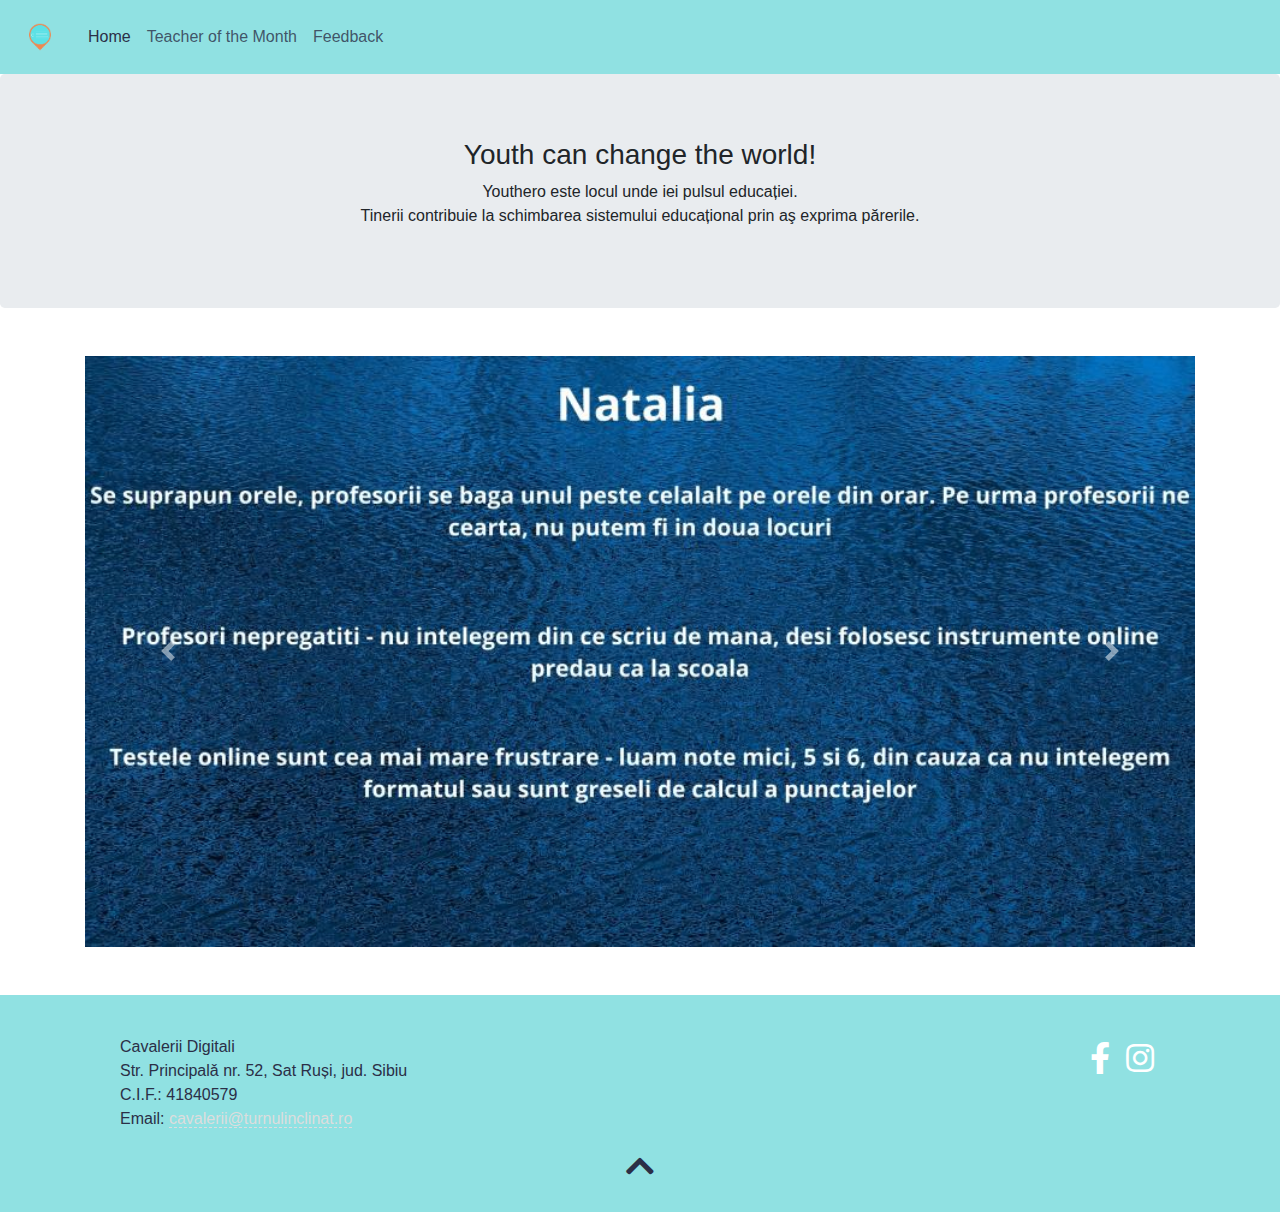
<file: index.html>
<!doctype html>
<html lang="en">
  <head>
    <link rel="icon" type="image/png" href="favicon-32x32.png" sizes="32x32" />
    <link rel="icon" type="image/png" href="favicon-16x16.png" sizes="16x16" />
    
    <!-- Required meta tags -->
    <meta charset="utf-8">
    <meta name="viewport" content="width=device-width, initial-scale=1, shrink-to-fit=no">
    
    <link rel="stylesheet" href="https://use.fontawesome.com/releases/v5.1.1/css/all.css">
    <link rel="stylesheet" type="text/css" href="myStyle.css">

    <!-- Bootstrap CSS -->
    <link rel="stylesheet" href="https://maxcdn.bootstrapcdn.com/bootstrap/4.0.0/css/bootstrap.min.css" integrity="sha384-Gn5384xqQ1aoWXA+058RXPxPg6fy4IWvTNh0E263XmFcJlSAwiGgFAW/dAiS6JXm" crossorigin="anonymous">
    <link rel="stylesheet" href="myStyle.css">
    
    <title>Youthero</title>
  </head>
  <body>
   <div id="page-container">
    <div> <nav class="navbar navbar-expand navbar-custom navbar-fix-top">
  <a class="navbar-brand" href="#"><img src="cevalogo.png" width="48" height="48"></a>
  <button class="navbar-toggler" type="button" data-toggle="collapse" data-target="#navbarNav" aria-controls="navbarNav" aria-expanded="false" aria-label="Toggle navigation">
    <span class="navbar-toggler-icon"></span>
  </button>
  <div class="collapse navbar-collapse" id="navbarNav">
    <ul class="navbar-nav">
      <li class="nav-item active">
        <a class="nav-link" href="#">Home<span class="sr-only">(current)</span></a>
      </li>
       <li class="nav-item">
        <a class="nav-link" href="profesor.html">Teacher of the Month</a>
      </li>
      <li class="nav-item">
        <a class="nav-link" href="feedback.html">Feedback</a>
      </li>
    </ul>
  </div>
</nav> </div>
    
  <div>
      <section class="jumbotron text-center"> <div class="container"> <h3> Youth can change the world!</h3> 
    <div class="mt-2">     <p> Youthero este locul unde iei pulsul educației.</br> Tinerii contribuie la schimbarea sistemului educațional prin aş exprima părerile.</p>
  
        </div> </div>
      </section>
    </div>
    
    <section>
       <div class="container my-5" >
         <div id="carouselExampleControls" class="carousel slide" data-ride="carousel">
  <div class="carousel-inner">
    <div class="carousel-item active">
      <img class="d-block w-100" src="Natalia.jpg" alt="First slide">
    </div>
    <div class="carousel-item">
      <img class="d-block w-100" src="Andrei.jpg" alt="Second slide">
    </div>
    <div class="carousel-item">
      <img class="d-block w-100" src="Larisa.jpg" alt="Third slide">
    </div>
     <div class="carousel-item">
      <img class="d-block w-100" src="Nicoleta.jpg" alt="Third slide">
    </div>
  </div>
  <a class="carousel-control-prev" href="#carouselExampleControls" role="button" data-slide="prev">
    <span class="carousel-control-prev-icon" aria-hidden="true"></span>
    <span class="sr-only">Previous</span>
  </a>
  <a class="carousel-control-next" href="#carouselExampleControls" role="button" data-slide="next">
    <span class="carousel-control-next-icon" aria-hidden="true"></span>
    <span class="sr-only">Next</span>
  </a>
</div>
     
 
      </div>
    </section>
    
    
    
   <div>
             <footer>
          <div class="footer-container" id="footer">
              <div class="row">
                  <div class="col-md-5 footer-left">
                      <p>Cavalerii Digitali<br>
                      Str. Principalǎ nr. 52, Sat Ruși, jud. Sibiu<br>
                      C.I.F.: 41840579<br>
        Email: <a href="mailto:cavalerii@turnulinclinat.ro" target="_top">cavalerii@turnulinclinat.ro</a></p>
                  </div>
                  
                  <div class="col-md-6 offset-md-1 footer-right">
                      <a href="https://www.facebook.com/Youthero-100420448623387" target="_blank"><i class="fab fa-facebook-f"></i></a>
                      <a href="https://www.instagram.com/youthero5/" target="_blank"><i class="fab fa-instagram"></i></a>
                     
                  </div>
              </div>
              <div class="row">
                  <div class="col footer-bottom">
                      <a class="scroll-link" href="#top-content"><i class="fas fa-chevron-up"></i></a>
                  </div>
              </div>
          </div>
      </footer>
    </div>
    
    <!-- Optional JavaScript -->
    <!-- jQuery first, then Popper.js, then Bootstrap JS -->
    <script src="https://code.jquery.com/jquery-3.5.1.slim.min.js" integrity="sha384-DfXdz2htPH0lsSSs5nCTpuj/zy4C+OGpamoFVy38MVBnE+IbbVYUew+OrCXaRkfj" crossorigin="anonymous"></script>
    <script src="https://cdn.jsdelivr.net/npm/popper.js@1.16.1/dist/umd/popper.min.js" integrity="sha384-9/reFTGAW83EW2RDu2S0VKaIzap3H66lZH81PoYlFhbGU+6BZp6G7niu735Sk7lN" crossorigin="anonymous"></script>
    <script src="https://stackpath.bootstrapcdn.com/bootstrap/4.5.2/js/bootstrap.

    <!-- Optional JavaScript -->
    <!-- jQuery first, then Popper.js, then Bootstrap JS -->
    <script src="https://code.jquery.com/jquery-3.2.1.slim.min.js" integrity="sha384-KJ3o2DKtIkvYIK3UENzmM7KCkRr/rE9/Qpg6aAZGJwFDMVNA/GpGFF93hXpG5KkN" crossorigin="anonymous"></script>
    <script src="https://cdnjs.cloudflare.com/ajax/libs/popper.js/1.12.9/umd/popper.min.js" integrity="sha384-ApNbgh9B+Y1QKtv3Rn7W3mgPxhU9K/ScQsAP7hUibX39j7fakFPskvXusvfa0b4Q" crossorigin="anonymous"></script>
    <script src="https://maxcdn.bootstrapcdn.com/bootstrap/4.0.0/js/bootstrap.min.js" integrity="sha384-JZR6Spejh4U02d8jOt6vLEHfe/JQGiRRSQQxSfFWpi1MquVdAyjUar5+76PVCmYl" crossorigin="anonymous"></script>
 </div>
 </body>
</html>
</file>
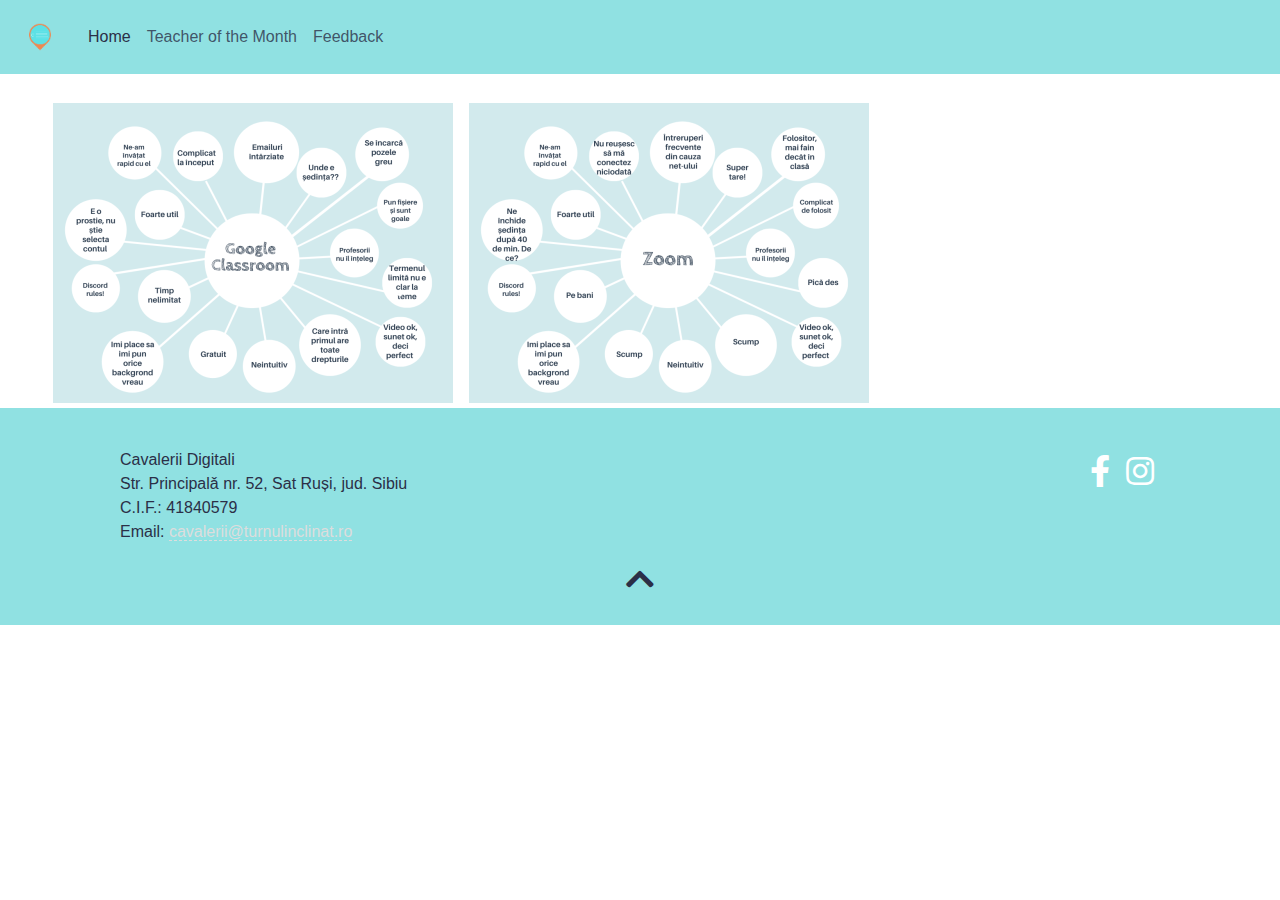
<file: feedback.html>
<!doctype html>
<html lang="en">
  <head>
  
    <link rel="icon" type="image/png" href="favicon-32x32.png" sizes="32x32" />
    <link rel="icon" type="image/png" href="favicon-16x16.png" sizes="16x16" />
    
    <!-- Required meta tags -->
    <meta charset="utf-8">
    <meta name="viewport" content="width=device-width, initial-scale=1, shrink-to-fit=no">
    
    <link rel="stylesheet" href="https://use.fontawesome.com/releases/v5.1.1/css/all.css">
    <link rel="stylesheet" type="text/css" href="myStyle.css">

    <!-- Bootstrap CSS -->
    <link rel="stylesheet" href="https://maxcdn.bootstrapcdn.com/bootstrap/4.0.0/css/bootstrap.min.css" integrity="sha384-Gn5384xqQ1aoWXA+058RXPxPg6fy4IWvTNh0E263XmFcJlSAwiGgFAW/dAiS6JXm" crossorigin="anonymous">
    <link rel="stylesheet" href="myStyle.css">
    
    <title>Youthero</title>
  </head>
  <body>
    <div> <nav class="navbar navbar-expand navbar-custom navbar-fix-top">
  <a class="navbar-brand" href="#"><img src="cevalogo.png" width="48" height="48"></a>
  <button class="navbar-toggler" type="button" data-toggle="collapse" data-target="#navbarNav" aria-controls="navbarNav" aria-expanded="false" aria-label="Toggle navigation">
    <span class="navbar-toggler-icon"></span>
  </button>
  <div class="collapse navbar-collapse" id="navbarNav">
    <ul class="navbar-nav">
      <li class="nav-item active">
        <a class="nav-link" href="index.html">Home</a>
      </li>
       <li class="nav-item">
        <a class="nav-link" href="#">Teacher of the Month</a>
      </li>
      <li class="nav-item">
        <a class="nav-link" href="feedback.html">Feedback<span class="sr-only">(current)</span></a>
      </li>
    </ul>
  </div>
</nav> </div>
    
    <section>
       <div class="row mt-4 ml-5">
  <div class="column">
    <img src="googleClass.png">
  </div>
  <div class="column">
    <img src="Zoom.png">
  </div>
       </div> 
    </section>
    
    
    
   <div>
             <footer>
          <div class="footer-container" id="footer">
              <div class="row">
                  <div class="col-md-5 footer-left">
                      <p>Cavalerii Digitali<br>
                      Str. Principalǎ nr. 52, Sat Ruși, jud. Sibiu<br>
                      C.I.F.: 41840579<br>
        Email: <a href="mailto:cavalerii@turnulinclinat.ro" target="_top">cavalerii@turnulinclinat.ro</a></p>
                  </div>
                  
                  <div class="col-md-6 offset-md-1 footer-right">
                      <a href="https://www.facebook.com/Youthero-100420448623387" target="_blank"><i class="fab fa-facebook-f"></i></a>
                      <a href="https://www.instagram.com/youthero5/" target="_blank"><i class="fab fa-instagram"></i></a>
                     
                  </div>
              </div>
              <div class="row">
                  <div class="col footer-bottom">
                      <a class="scroll-link" href="#top-content"><i class="fas fa-chevron-up"></i></a>
                  </div>
              </div>
          </div>
      </footer>
    </div>
    
    <!-- Optional JavaScript -->
    <!-- jQuery first, then Popper.js, then Bootstrap JS -->
    <script src="https://code.jquery.com/jquery-3.5.1.slim.min.js" integrity="sha384-DfXdz2htPH0lsSSs5nCTpuj/zy4C+OGpamoFVy38MVBnE+IbbVYUew+OrCXaRkfj" crossorigin="anonymous"></script>
    <script src="https://cdn.jsdelivr.net/npm/popper.js@1.16.1/dist/umd/popper.min.js" integrity="sha384-9/reFTGAW83EW2RDu2S0VKaIzap3H66lZH81PoYlFhbGU+6BZp6G7niu735Sk7lN" crossorigin="anonymous"></script>
    <script src="https://stackpath.bootstrapcdn.com/bootstrap/4.5.2/js/bootstrap.
    <!-- Optional JavaScript -->
    <!-- jQuery first, then Popper.js, then Bootstrap JS -->
    <script src="https://code.jquery.com/jquery-3.2.1.slim.min.js" integrity="sha384-KJ3o2DKtIkvYIK3UENzmM7KCkRr/rE9/Qpg6aAZGJwFDMVNA/GpGFF93hXpG5KkN" crossorigin="anonymous"></script>
    <script src="https://cdnjs.cloudflare.com/ajax/libs/popper.js/1.12.9/umd/popper.min.js" integrity="sha384-ApNbgh9B+Y1QKtv3Rn7W3mgPxhU9K/ScQsAP7hUibX39j7fakFPskvXusvfa0b4Q" crossorigin="anonymous"></script>
    <script src="https://maxcdn.bootstrapcdn.com/bootstrap/4.0.0/js/bootstrap.min.js" integrity="sha384-JZR6Spejh4U02d8jOt6vLEHfe/JQGiRRSQQxSfFWpi1MquVdAyjUar5+76PVCmYl" crossorigin="anonymous"></script>
  </body>
</html>
</file>
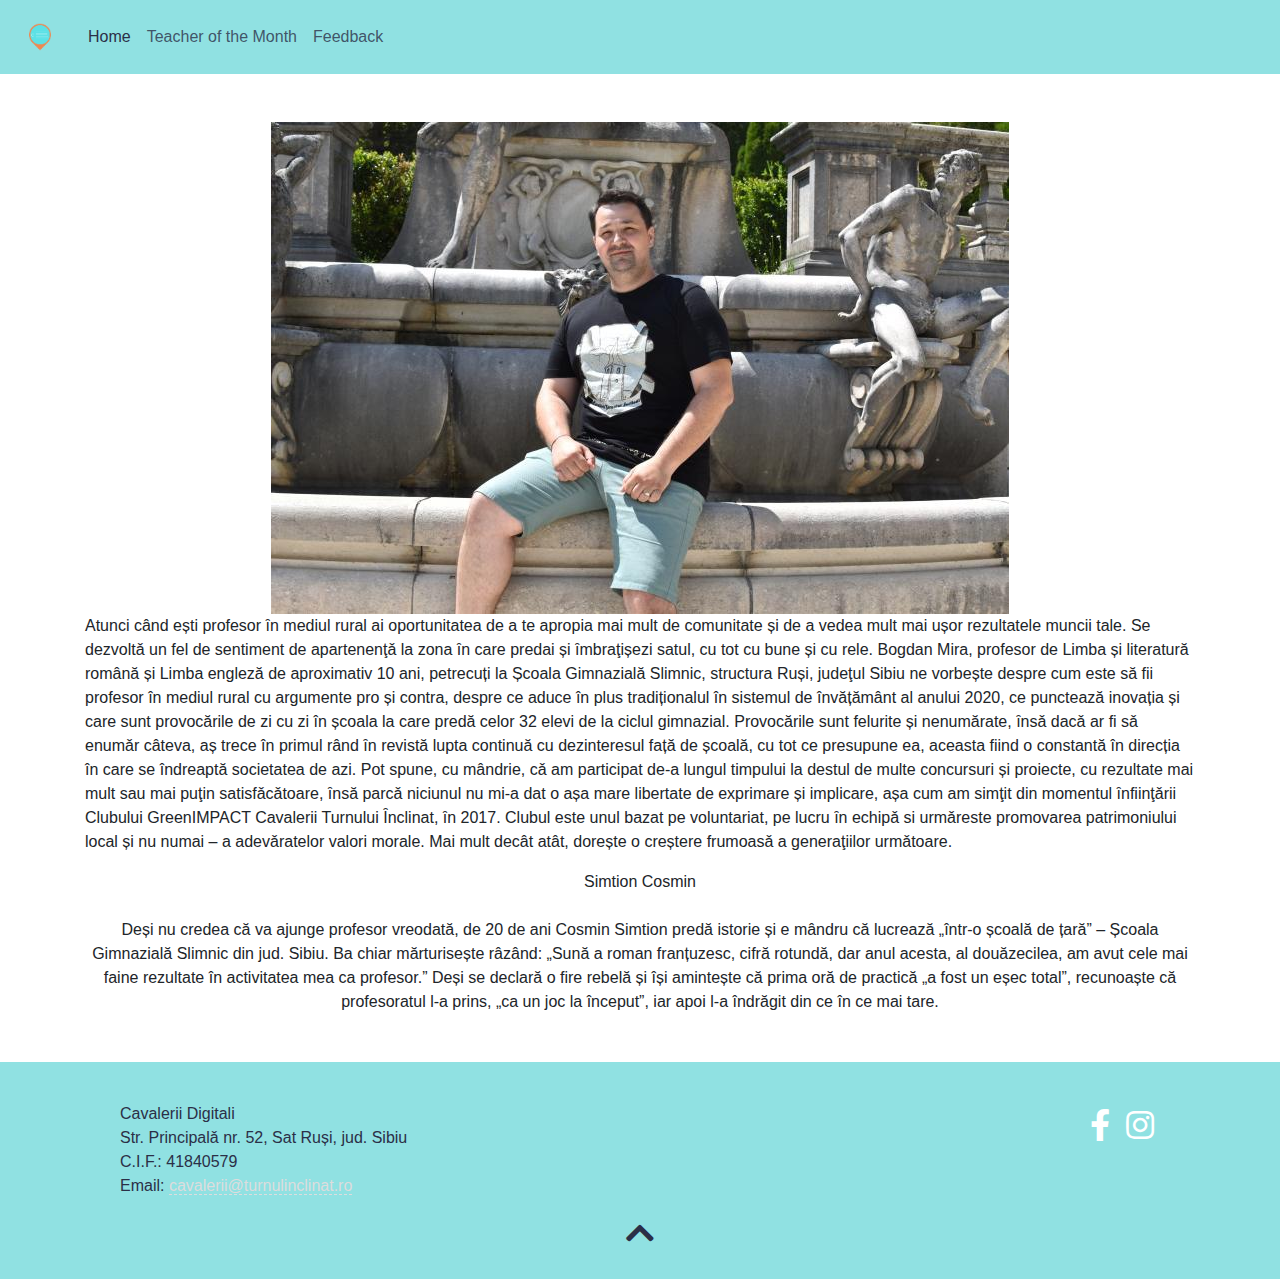
<file: profesor.html>
<!doctype html>
<html lang="en">
  <head>
    <link rel="icon" type="image/png" href="favicon-32x32.png" sizes="32x32" />
    <link rel="icon" type="image/png" href="favicon-16x16.png" sizes="16x16" />
    
    <!-- Required meta tags -->
    <meta charset="utf-8">
    <meta name="viewport" content="width=device-width, initial-scale=1, shrink-to-fit=no">
    
    <link rel="stylesheet" href="https://use.fontawesome.com/releases/v5.1.1/css/all.css">
    <link rel="stylesheet" type="text/css" href="myStyle.css">

    <!-- Bootstrap CSS -->
    <link rel="stylesheet" href="https://maxcdn.bootstrapcdn.com/bootstrap/4.0.0/css/bootstrap.min.css" integrity="sha384-Gn5384xqQ1aoWXA+058RXPxPg6fy4IWvTNh0E263XmFcJlSAwiGgFAW/dAiS6JXm" crossorigin="anonymous">
    <link rel="stylesheet" href="myStyle.css">
    
    <title>Youthero</title>
  </head>
  <body>
    <div> <nav class="navbar navbar-expand navbar-custom navbar-fix-top">
  <a class="navbar-brand" href="#"><img src="cevalogo.png" width="48" height="48"></a>
  <button class="navbar-toggler" type="button" data-toggle="collapse" data-target="#navbarNav" aria-controls="navbarNav" aria-expanded="false" aria-label="Toggle navigation">
    <span class="navbar-toggler-icon"></span>
  </button>
  <div class="collapse navbar-collapse" id="navbarNav">
    <ul class="navbar-nav">
      <li class="nav-item active">
        <a class="nav-link" href="index.html">Home</a>
      </li>
       <li class="nav-item">
        <a class="nav-link" href="#">Teacher of the Month<span class="sr-only">(current)</span></a>
      </li>
      <li class="nav-item">
        <a class="nav-link" href="feedback.html">Feedback</a>
      </li>
    </ul>
  </div>
</nav> </div>
    
  
    
    <section>
       <div class="container my-5" >
         <center>  <img src="profu.jpg"> </center>
         <p> <spacer> Atunci când ești profesor ȋn mediul rural ai oportunitatea de a te apropia mai mult de comunitate și de a vedea mult mai ușor rezultatele muncii tale.
             Se dezvoltǎ un fel de sentiment de apartenenţǎ la zona ȋn care predai și ȋmbraţișezi satul, cu tot cu bune și cu rele.
             Bogdan Mira, profesor de Limba și literatură română și Limba engleză de aproximativ 10 ani, petrecuți la Școala Gimnazială Slimnic, structura Ruși, judeţul Sibiu ne vorbește despre cum este să fii profesor în mediul rural cu argumente pro și contra, despre ce aduce în plus tradiționalul în sistemul de învățământ al anului 2020, ce punctează inovația și  care sunt provocările de zi cu zi în școala la care predă celor 32 elevi de la ciclul gimnazial.
             Provocările sunt felurite și nenumărate, ȋnsǎ dacǎ ar fi sǎ enumǎr câteva, aș trece în primul rând ȋn revistă lupta continuă cu dezinteresul față de școală, cu tot ce presupune ea, aceasta fiind o constantă în direcția în care se îndreaptă societatea de azi. 
             Pot spune, cu mândrie, cǎ am participat de-a lungul timpului la destul de multe concursuri și proiecte, cu rezultate mai mult sau mai puţin satisfǎcǎtoare, ȋnsă parcǎ niciunul nu mi-a dat o așa mare libertate de exprimare și implicare, așa cum am simţit din momentul ȋnfiinţǎrii Clubului GreenIMPACT Cavalerii Turnului Ȋnclinat, ȋn 2017.
             Clubul este unul bazat pe voluntariat, pe lucru ȋn echipǎ si urmǎreste promovarea patrimoniului local și nu numai – a adevǎratelor valori morale. Mai mult decât atât, dorește o creștere frumoasǎ a generaţiilor urmǎtoare.<br>
<center> Simtion Cosmin <center> <br>
Deși nu credea că va ajunge profesor vreodată, de 20 de ani Cosmin Simtion predă istorie și e mândru că lucrează „într-o școală de țară” – Școala Gimnazială Slimnic din jud. Sibiu.
Ba chiar mărturisește râzând: „Sună a roman franțuzesc, cifră rotundă, dar anul acesta, al douăzecilea, am avut cele mai faine rezultate în activitatea mea ca profesor.”
Deși se declară o fire rebelă și își amintește că prima oră de practică „a fost un eșec total”, recunoaște că profesoratul l-a prins, „ca un joc la început”, iar apoi l-a îndrăgit din ce în ce mai tare.</p>
      </div>
    </section>
    
    
    
   <div>
             <footer>
          <div class="footer-container" id="footer">
              <div class="row">
                  <div class="col-md-5 footer-left">
                      <p>Cavalerii Digitali<br>
                      Str. Principalǎ nr. 52, Sat Ruși, jud. Sibiu<br>
                      C.I.F.: 41840579<br>
        Email: <a href="mailto:cavalerii@turnulinclinat.ro" target="_top">cavalerii@turnulinclinat.ro</a></p>
                  </div>
                  
                  <div class="col-md-6 offset-md-1 footer-right">
                      <a href="https://www.facebook.com/Youthero-100420448623387" target="_blank"><i class="fab fa-facebook-f"></i></a>
                      <a href="https://www.instagram.com/youthero5/" target="_blank"><i class="fab fa-instagram"></i></a>
                     
                  </div>
              </div>
              <div class="row">
                  <div class="col footer-bottom">
                      <a class="scroll-link" href="#top-content"><i class="fas fa-chevron-up"></i></a>
                  </div>
              </div>
          </div>
      </footer>
    </div>
    
    <!-- Optional JavaScript -->
    <!-- jQuery first, then Popper.js, then Bootstrap JS -->
    <script src="https://code.jquery.com/jquery-3.5.1.slim.min.js" integrity="sha384-DfXdz2htPH0lsSSs5nCTpuj/zy4C+OGpamoFVy38MVBnE+IbbVYUew+OrCXaRkfj" crossorigin="anonymous"></script>
    <script src="https://cdn.jsdelivr.net/npm/popper.js@1.16.1/dist/umd/popper.min.js" integrity="sha384-9/reFTGAW83EW2RDu2S0VKaIzap3H66lZH81PoYlFhbGU+6BZp6G7niu735Sk7lN" crossorigin="anonymous"></script>
    <script src="https://stackpath.bootstrapcdn.com/bootstrap/4.5.2/js/bootstrap.

    <!-- Optional JavaScript -->
    <!-- jQuery first, then Popper.js, then Bootstrap JS -->
    <script src="https://code.jquery.com/jquery-3.2.1.slim.min.js" integrity="sha384-KJ3o2DKtIkvYIK3UENzmM7KCkRr/rE9/Qpg6aAZGJwFDMVNA/GpGFF93hXpG5KkN" crossorigin="anonymous"></script>
    <script src="https://cdnjs.cloudflare.com/ajax/libs/popper.js/1.12.9/umd/popper.min.js" integrity="sha384-ApNbgh9B+Y1QKtv3Rn7W3mgPxhU9K/ScQsAP7hUibX39j7fakFPskvXusvfa0b4Q" crossorigin="anonymous"></script>
    <script src="https://maxcdn.bootstrapcdn.com/bootstrap/4.0.0/js/bootstrap.min.js" integrity="sha384-JZR6Spejh4U02d8jOt6vLEHfe/JQGiRRSQQxSfFWpi1MquVdAyjUar5+76PVCmYl" crossorigin="anonymous"></script>
  </body>
</html>
</file>
<file: myStyle.css>
.navbar-custom {
  background-color:  #90E1E2;
}

.navbar-custom .navbar-brand,
.navbar-custom .navbar-text {
    color: #2B2F47;
}

/* change the link color */
.navbar-custom .navbar-nav .nav-link {
    color: rgba(43,47,71,.8);
}

/* change the color of active or hovered links */
.navbar-custom .nav-item.active .nav-link,
.navbar-custom .nav-item:hover .nav-link {
    color: rgb(43,47,71);
}

#page-container {
  position: relative;
  min-height: 100vh;
}

footer {
	padding: 40px 0 0 0;
	background:#90E1E2;
	color: rgb(43,47,71);
	text-align: left;
	position: relative; 
  	 left: 0;
   	bottom: 0;
  	 width: 100%;
}

.footer-container  {
    padding: 0 120px 0px 120px;
}
a {
  color: rgb(43,47,71);
}

.footer-left a { color: #ddd; border-bottom: 1px dashed #ddd; }
.footer-left a:hover, .footer-left a:focus { color: #ddd; border: 0; }

.footer-right {
	text-align: right;
}

.footer-right a {
	margin: 0 6px;
    font-size: 32px;
    color: white;
}
.footer-right a:hover, .footer-right a:focus { color: #eee; }

.footer-bottom {
	padding-bottom: 25px;
	text-align: center;
}

.footer-bottom a {
	font-size: 32px;
    color: rgb(43,47,71);
    line-height: 40px;
}

.footer-bottom a:hover, .footer-bottom a:focus { color: #888; }

/*This is modifying the btn-primary colors but you could create your own .btn-something class as well*/
.btn-primary {
    color: #fff;
    background-color:  #90E1E2;
    border-color:  #90E1E2; /*set the color you want here*/
}
.btn-primary:hover, .btn-primary:focus, .btn-primary:active, .btn-primary:active:focus, .btn-primary.active, .open>.dropdown-toggle.btn-primary {
    color: #fff;
    background-color: #90E1E2;
    border-color:  #90E1E2; /*set the color you want here*/
}

* {
  box-sizing: border-box;
}

.column {
  float: left;
  width: 33.33%;
  padding: 5px;
}

/* Clearfix (clear floats) */
.row::after {
  content: "";
  clear: both;
  display: table;
}
</file>
